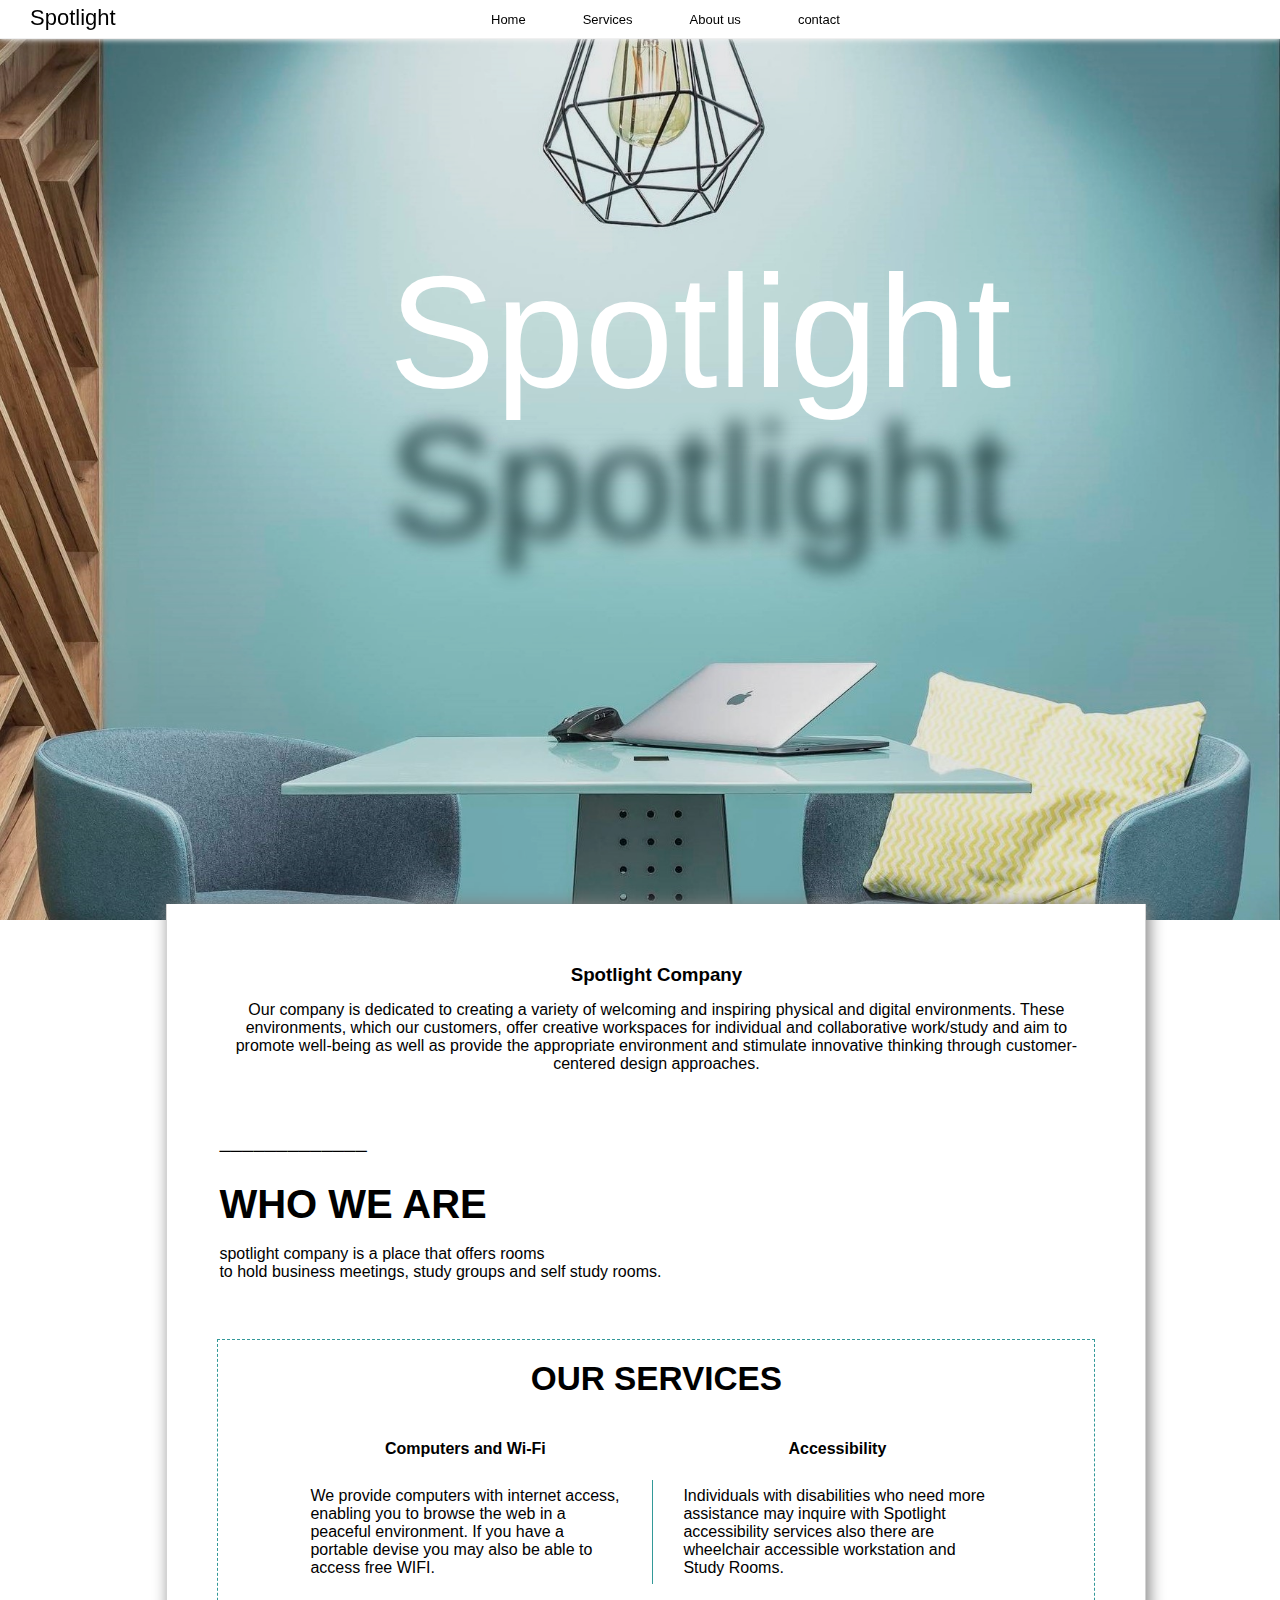
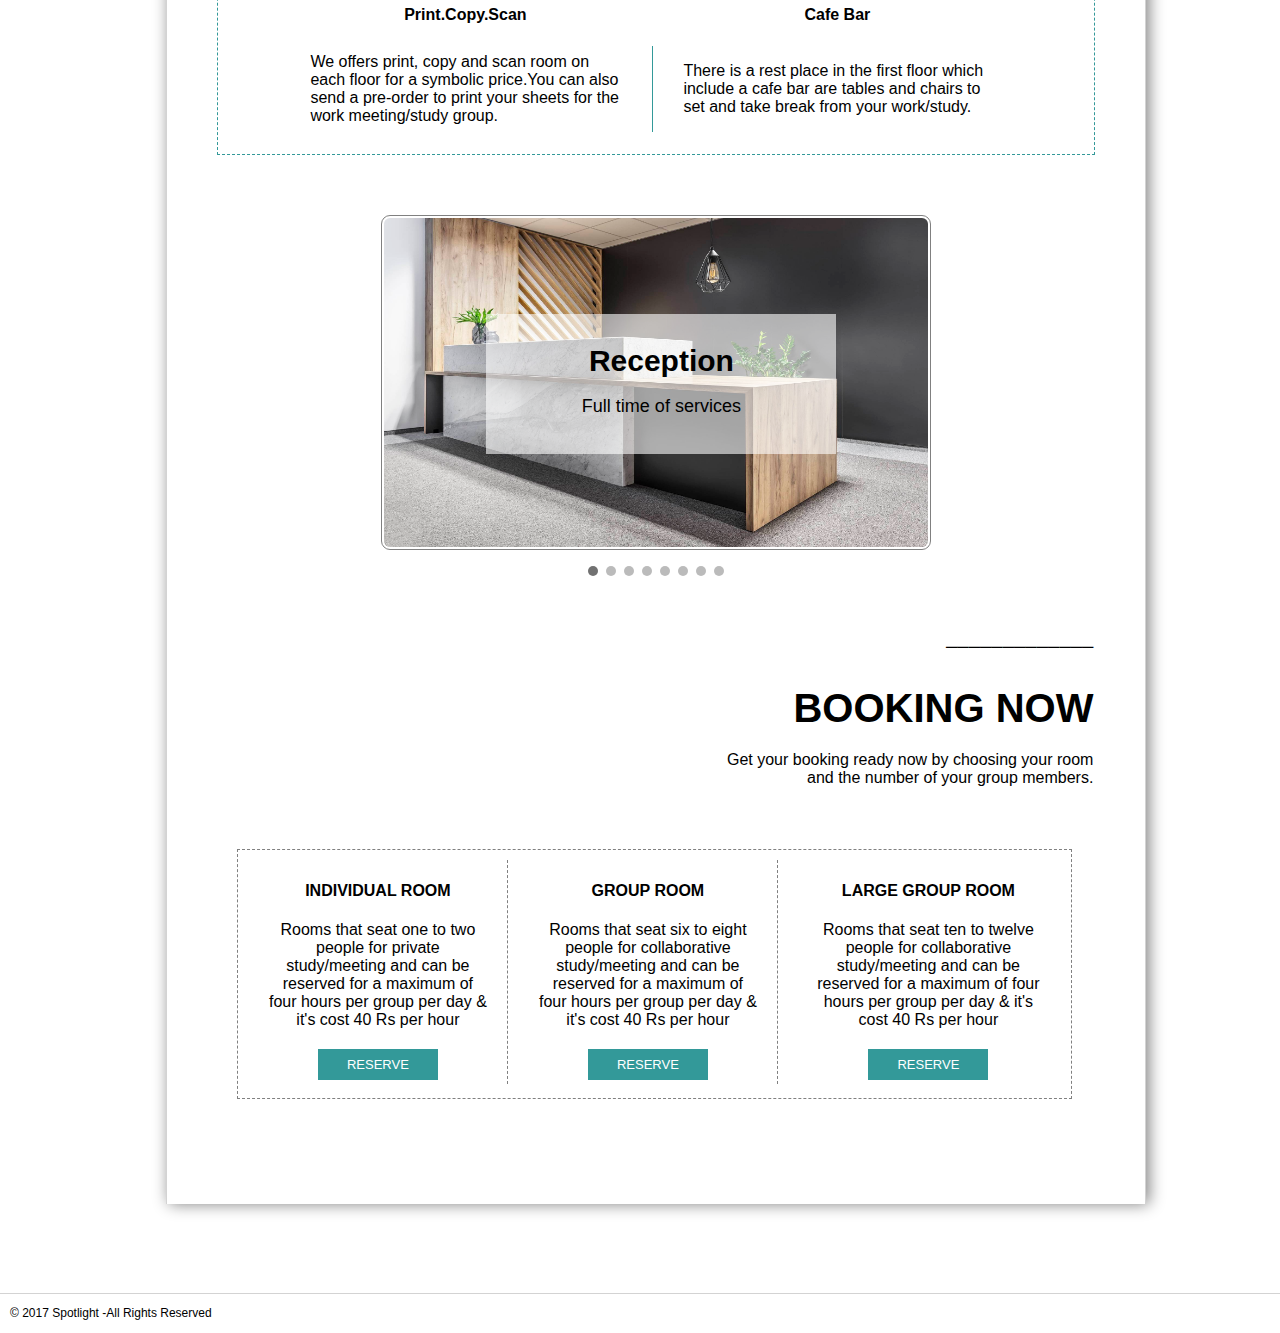
<file: Spotlight/index.html>
<!DOCTYPE html>
<html>
 <head>
     <meta charset="utf-8"/>
     <link rel="stylesheet" href="stylepro.css" type="text/css"/>
     <title>Spotlight | Home</title>
  </head>
  <body>
  <!--nav bar -->
       <div class="header">
           <a href="pro.html" class="log" >Spotlight</a>
           <div class="nav">
	           <ul>
	              <li><a href="pro.html" class="men"> Home </a></li>
                  <li><a href="#serv" class="men"> Services </a></li>
                  <li><a href="AboutUs.html" class="men"> About us </a></li>
                  <li><a href="contactp.php" class="men"> contact </a></li>
	           </ul>
           </div>
	   </div>

       <div class="e"></div>
           <p class="namcom">Spotlight</p>
           <div class="maxw">
	       <!--01-->
               <div>
                   <h3 class="our"> Spotlight Company </h3>
                   <p class="f">Our company is dedicated to creating a variety of welcoming and inspiring physical and digital environments. These environments, which our customers, offer creative workspaces for individual and collaborative work/study and aim to promote well-being as well as provide the appropriate environment and stimulate innovative thinking through customer-centered design approaches.
                   </p>
               </div>

	       <!--02-->
               <div class="a">
	               <p class="line">&#9472;&#9472;&#9472;&#9472;&#9472;&#9472;&#9472;&#9472;&#9472;&#9472;&#9472;&#9472;&#9472;</p>
                   <p class="who" id="serv">WHO WE ARE</p>
                   <p class="whoDis"> spotlight company is a place that offers rooms<br> to hold business meetings, study groups and self study rooms.</p>
               </div>

	       <!--03-->
               <div class="s"  >
                   <p class="ourservice">OUR SERVICES</p>
	               <div class="t">
	               <table>
	                     <tr>
	                        <th>Computers and Wi-Fi</th>
	                        <th>Accessibility</th>
	                     </tr>
	                     <tr>
	                        <td> We provide computers with internet access, enabling you to browse the web in a peaceful environment.
                            If you have a portable devise you may also be able to access free WIFI.</td>
	                        <td class="tli">Individuals with disabilities who need more assistance may inquire with Spotlight accessibility    services also there are wheelchair accessible workstation and Study Rooms.</td>
	                     </tr>
	                     <tr>
	                        <th>Print.Copy.Scan</th>
	                        <th>Cafe Bar</th>
	                     </tr>
	                     <tr>
	                        <td>We offers print, copy and scan room on each floor for a symbolic price.You can also send a pre-order to print your sheets for the work meeting/study group.</td>
	                        <td class="tli">There is a rest place in the first floor which include a cafe bar are tables and chairs to set and take break from your work/study.
	                     </tr>
	              </table>
	              </div>
		       </div>
                    <!--TAKEN-->
               <div class="slideshow-container">
                   <div class="mySlides fade">
                       <img src="00.jpg" alt="reception" style="width:100%; height:335px">
                       <div class="text" id="a">Reception<br><p class="st">Full time of services</p></div>
                   </div>

                   <div class="mySlides fade">
                       <img src="01.jpg" alt="big group room" style="width:100%; height:335px">
                       <div class="text" id="b">Big Group Room</div>
                   </div>

                   <div class="mySlides fade">
                       <img src="02.jpg" alt="small group" style="width:100%; height:335px">
                       <div class="text" id="c">Small Group Room</div>
                   </div>


                   <div class="mySlides fade">
                       <img src="uu.jpg" alt="individuals room" style="width:100%; height:335px">
                       <div class="text" id="d">Individuals Room</div>
                   </div>

                   <div class="mySlides fade">
                       <img src="04.jpg" alt="lockers" style="width:100%; height:335px">
                       <div class="text" id="e">Lockers<br><p class="st">Lockers for personal belongings</p></div>
                   </div>

                   <div class="mySlides fade">
                       <img src="05.jpg" alt="lab" style="width:100%; height:335px">
                       <div class="text" id="f">Computers Lape<br><p class="st">Done your research, presentations, assigmntes and projecs</p></div>
                   </div>

                   <div class="mySlides fade">
                       <img src="06.jpg" alt="space" style="width:100%; height:335px">
                       <div class="text" id="g">Space To Creative<br><p class="st">Think outside the box</p></div>
                   </div>

                   <div class="mySlides fade">
                       <img src="07.jpg" alt="cafe" style="width:100%; height:335px">
                       <div class="text" id="h">Cafe Bar<br><p class="st">Take a break and recharge your energy</p></div>
                   </div>
                </div>
                <br>

                <div style="text-align:center">
                   <span class="dot"></span>
                   <span class="dot"></span>
                   <span class="dot"></span>
                   <span class="dot"></span>
                   <span class="dot"></span>
                   <span class="dot"></span>
                   <span class="dot"></span>
                   <span class="dot"></span>
                </div>

                <script>
                   var slideIndex = 0;
                   showSlides();
                   function showSlides() {
                                          var i;
                                          var slides = document.getElementsByClassName("mySlides");
                                          var dots = document.getElementsByClassName("dot");
                                          for (i = 0; i < slides.length; i++) {
                                               slides[i].style.display = "none";
                                               }
                                          slideIndex++;
                                          if (slideIndex > slides.length) {slideIndex = 1}
                                          for (i = 0; i < dots.length; i++) {
                                               dots[i].className = dots[i].className.replace(" active", "");
                                               }
                                          slides[slideIndex-1].style.display = "block";
                                          dots[slideIndex-1].className += " active";
                                          setTimeout(showSlides, 5000); // Change image every 5 seconds
                                         }
                </script>

	            <!--04-->
                <div class="n">
	                <p class="linee">&#9472;&#9472;&#9472;&#9472;&#9472;&#9472;&#9472;&#9472;&#9472;&#9472;&#9472;&#9472;&#9472;</p>
                    <p class="now">BOOKING NOW</p>
                    <p class="nowDis">Get your booking ready now by choosing your room<br>
                     and the number of your group members. </p>
                </div>

                <!--05-->
                <div id="bookSet">
                    <div id="ind">
                        <h4>INDIVIDUAL ROOM</h4>
					    <p>Rooms that seat one to two people for private study/meeting and can be reserved for a maximum of four hours per group per day & it's cost 40 Rs per hour </p>
                          <button class="setbutton" onclick="location.href='resevpage.php'">RESERVE</button>
                    </div>
                    <div id="studygroup">
                        <h4> GROUP ROOM</h4>
                        <p>Rooms that seat six to eight people for collaborative study/meeting and can be reserved for a maximum of four hours per group per day & it's cost 40 Rs per hour </p>
                          <button class="setbutton">RESERVE</button>
                    </div>
                    <div id="workgroup">
                        <h4>LARGE GROUP ROOM</h4>
                        <p>Rooms that seat ten to twelve people for collaborative study/meeting and can be reserved for a maximum of four hours per group per day & it's cost 40 Rs per hour </p>
                          <button class="setbutton">RESERVE</button>
                    </div>
	            </div>
	    </div>
        <div class="footer"><p>&copy; 2017 Spotlight -All Rights Reserved </p></div>
     </body>
</html>
</file>
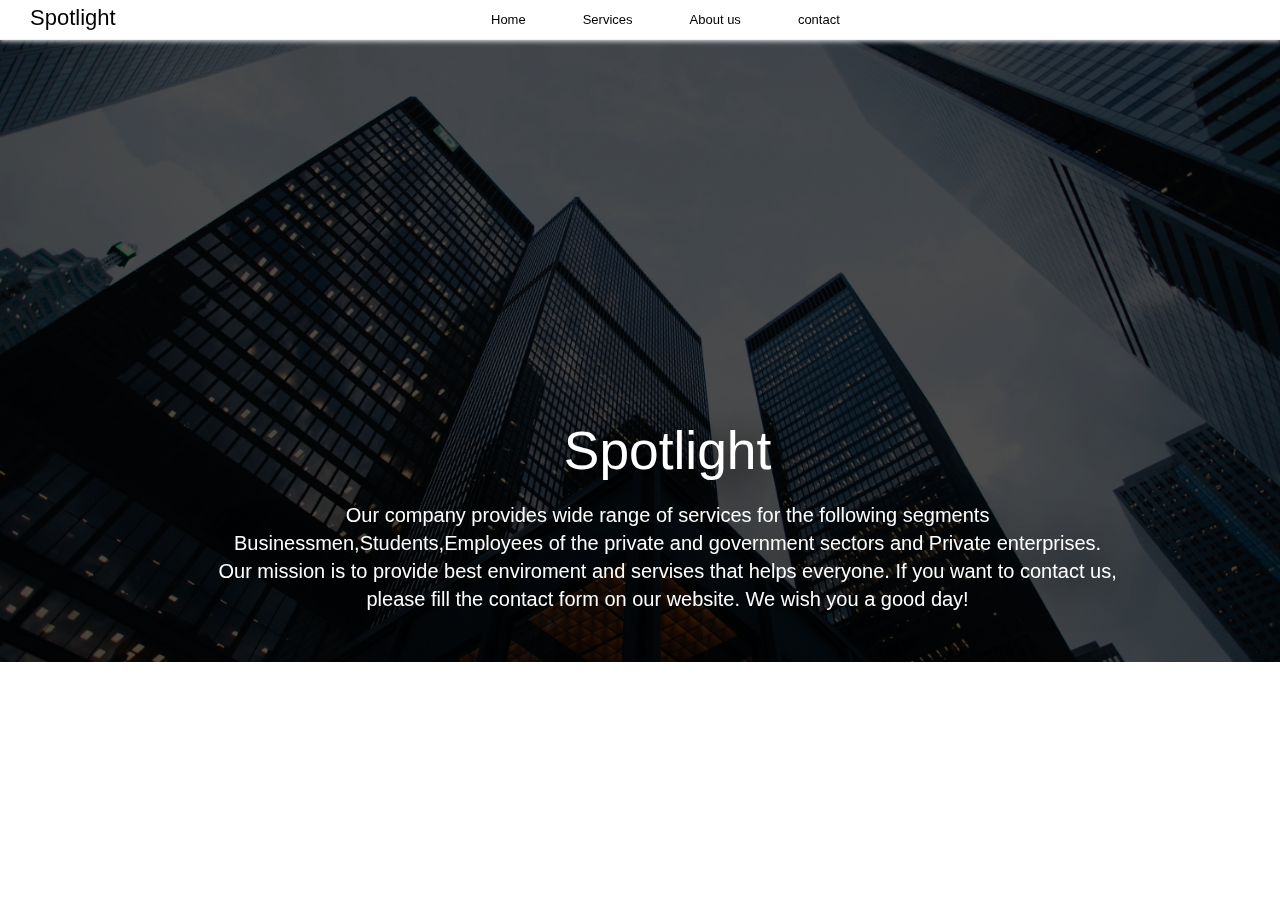
<file: Spotlight/AboutUs.html>
<!DOCTYPE html>
<html>
   <head>
    <title>About Us</title>
    <meta charset="utf-8">
    <link rel="stylesheet" href="AboutUsc.css" type="text/css">
   </head>
   <body>
    <div class="header">
    <a href="pro.html" class="log" >Spotlight</a>
    <div class="nav">
	  <ul>
	   <li><a href="pro.html" class="men"> Home </a></li>
       <li><a href="pro.html#serv" class="men"> Services </a></li>
       <li><a href="AboutUs.html" class="men"> About us </a></li>
       <li><a href="contactp.php" class="men"> contact </a></li>
	  </ul>
    </div>
	</div>
     <img src="backk.jpg" alt="buldings"/>
      <div class="text">Spotlight<p class="tsn">
           Our company provides wide range of services  for the following segments Businessmen,Students,Employees of the private and government sectors and Private enterprises. Our mission is to provide best enviroment and servises that helps everyone. If you want to contact us, please fill the contact form on our website. We wish you a good day! </p>
    </div>
   </body>
</html>
</file>
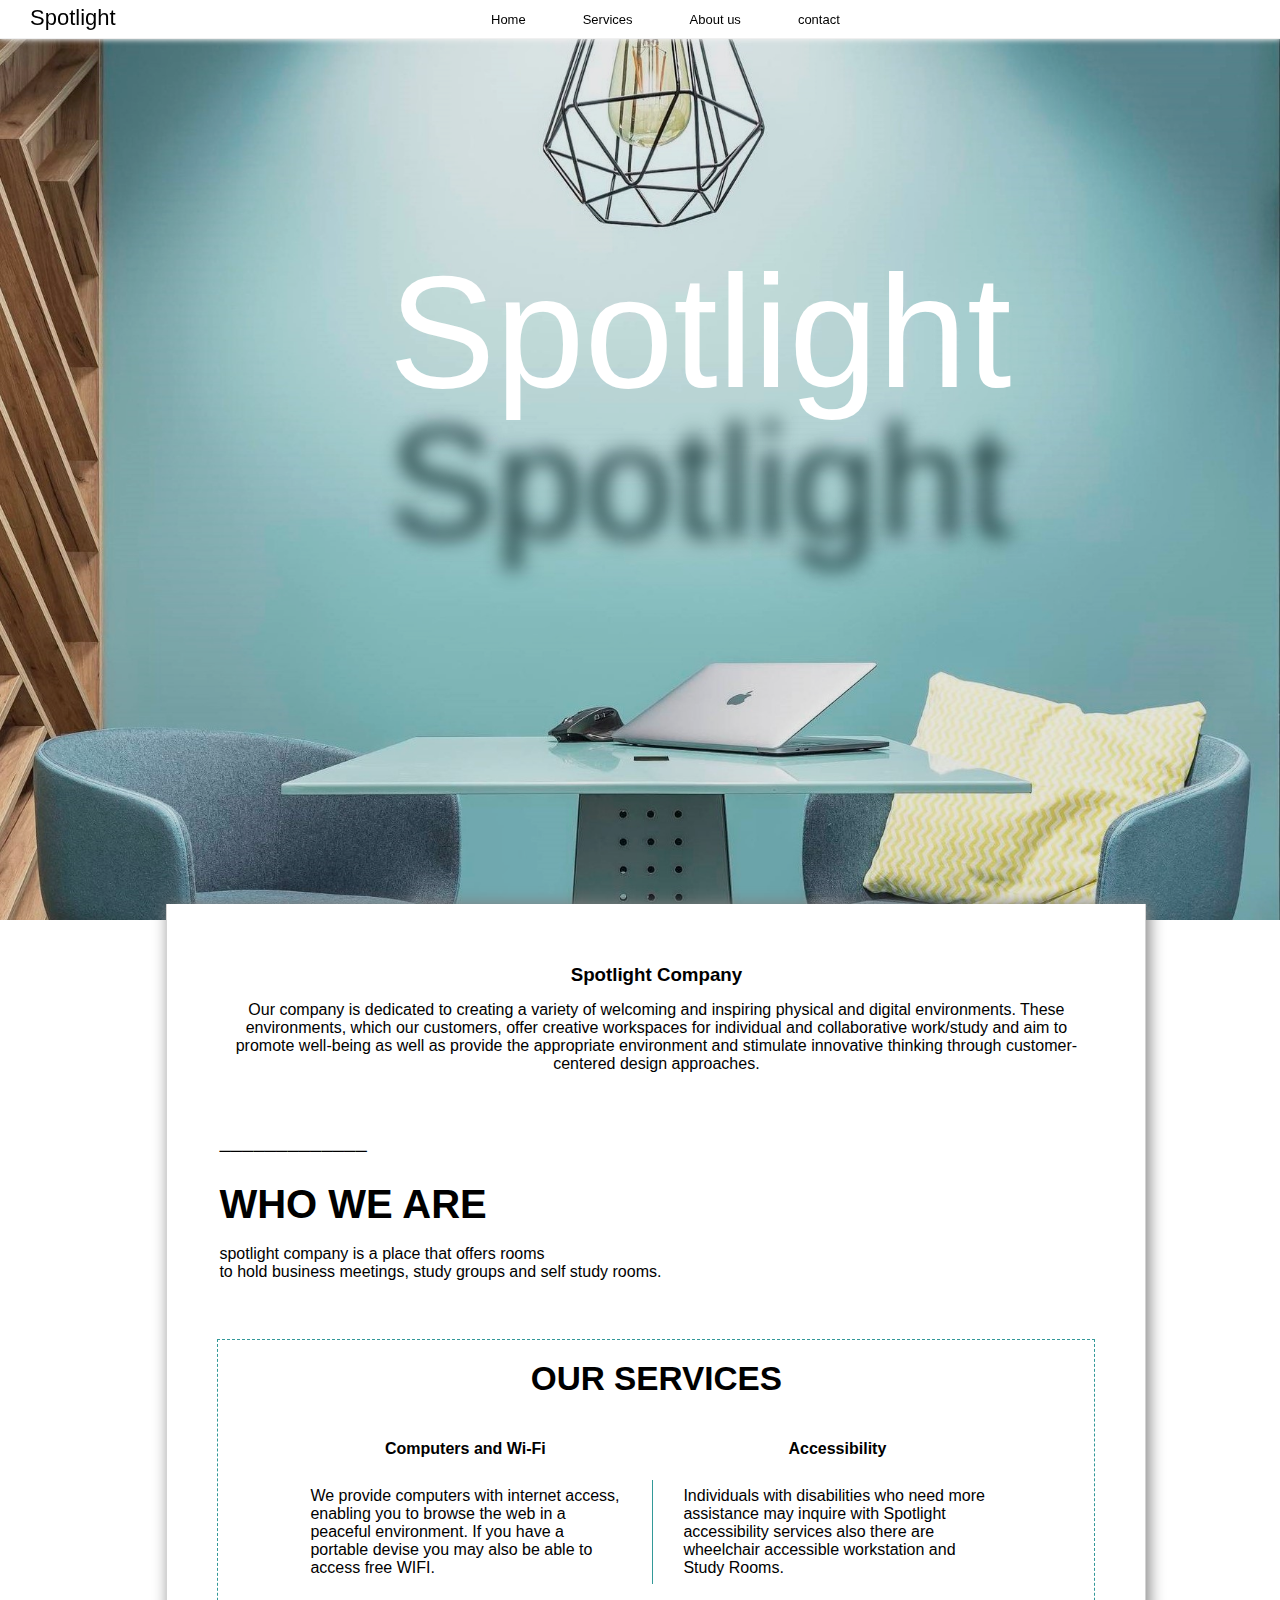
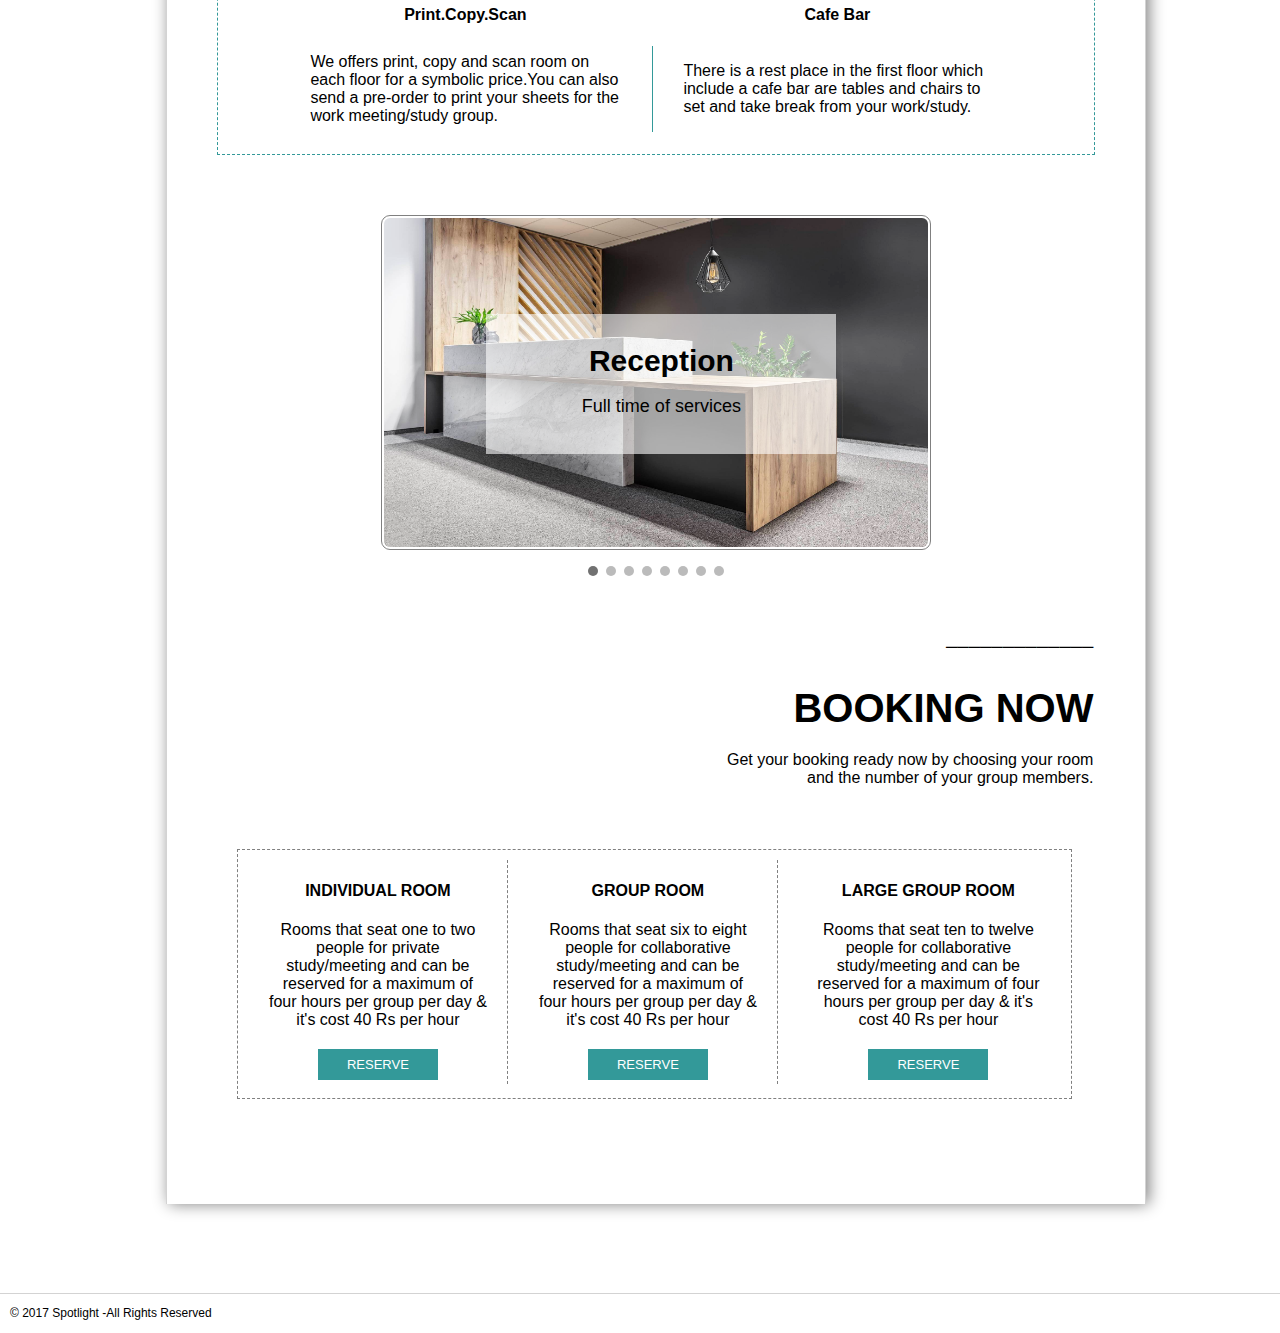
<file: Spotlight/pro.html>
<!DOCTYPE html>
<html>
 <head>
     <meta charset="utf-8"/>
     <link rel="stylesheet" href="stylepro.css" type="text/css"/>
     <title>Spotlight | Home</title>
  </head>
  <body>
  <!--nav bar -->
       <div class="header">
           <a href="pro.html" class="log" >Spotlight</a>
           <div class="nav">
	           <ul>
	              <li><a href="pro.html" class="men"> Home </a></li>
                  <li><a href="pro.html#serv" class="men"> Services </a></li>
                  <li><a href="AboutUs.html" class="men"> About us </a></li>
                  <li><a href="contactp.php" class="men"> contact </a></li>
	           </ul>
           </div>
	   </div>
    
       <div class="e"></div>
           <p class="namcom">Spotlight</p>
           <div class="maxw">
	       <!--01-->
               <div>
                   <h3 class="our"> Spotlight Company </h3>
                   <p class="f">Our company is dedicated to creating a variety of welcoming and inspiring physical and digital environments. These environments, which our customers, offer creative workspaces for individual and collaborative work/study and aim to promote well-being as well as provide the appropriate environment and stimulate innovative thinking through customer-centered design approaches.
                   </p>
               </div>

	       <!--02-->
               <div class="a">
	               <p class="line">&#9472;&#9472;&#9472;&#9472;&#9472;&#9472;&#9472;&#9472;&#9472;&#9472;&#9472;&#9472;&#9472;</p>
                   <p class="who" id="serv">WHO WE ARE</p>
                   <p class="whoDis"> spotlight company is a place that offers rooms<br> to hold business meetings, study groups and self study rooms.</p>
               </div>

	       <!--03-->
               <div class="s"  >
                   <p class="ourservice">OUR SERVICES</p>
	               <div class="t">
	               <table>
	                     <tr>
	                        <th>Computers and Wi-Fi</th>
	                        <th>Accessibility</th>
	                     </tr>
	                     <tr>
	                        <td> We provide computers with internet access, enabling you to browse the web in a peaceful environment.
                            If you have a portable devise you may also be able to access free WIFI.</td>
	                        <td class="tli">Individuals with disabilities who need more assistance may inquire with Spotlight accessibility    services also there are wheelchair accessible workstation and Study Rooms.</td>
	                     </tr>
	                     <tr>
	                        <th>Print.Copy.Scan</th>
	                        <th>Cafe Bar</th>
	                     </tr>
	                     <tr>
	                        <td>We offers print, copy and scan room on each floor for a symbolic price.You can also send a pre-order to print your sheets for the work meeting/study group.</td>
	                        <td class="tli">There is a rest place in the first floor which include a cafe bar are tables and chairs to set and take break from your work/study.
	                     </tr>
	              </table>
	              </div>
		       </div>
                    <!--TAKEN-->
               <div class="slideshow-container">
                   <div class="mySlides fade">
                       <img src="00.jpg" alt="reception" style="width:100%; height:335px">
                       <div class="text" id="a">Reception<br><p class="st">Full time of services</p></div>
                   </div>

                   <div class="mySlides fade">
                       <img src="01.jpg" alt="big group room" style="width:100%; height:335px">
                       <div class="text" id="b">Big Group Room</div>
                   </div>

                   <div class="mySlides fade">
                       <img src="02.jpg" alt="small group" style="width:100%; height:335px">
                       <div class="text" id="c">Small Group Room</div>
                   </div>


                   <div class="mySlides fade">
                       <img src="uu.jpg" alt="individuals room" style="width:100%; height:335px">
                       <div class="text" id="d">Individuals Room</div>
                   </div>

                   <div class="mySlides fade">
                       <img src="04.jpg" alt="lockers" style="width:100%; height:335px">
                       <div class="text" id="e">Lockers<br><p class="st">Lockers for personal belongings</p></div>
                   </div>

                   <div class="mySlides fade">
                       <img src="05.jpg" alt="lab" style="width:100%; height:335px">
                       <div class="text" id="f">Computers Lape<br><p class="st">Done your research, presentations, assigmntes and projecs</p></div>
                   </div>

                   <div class="mySlides fade">
                       <img src="06.jpg" alt="space" style="width:100%; height:335px">
                       <div class="text" id="g">Space To Creative<br><p class="st">Think outside the box</p></div>
                   </div>

                   <div class="mySlides fade">
                       <img src="07.jpg" alt="cafe" style="width:100%; height:335px">
                       <div class="text" id="h">Cafe Bar<br><p class="st">Take a break and recharge your energy</p></div>
                   </div>
                </div>
                <br>

                <div style="text-align:center">
                   <span class="dot"></span>
                   <span class="dot"></span>
                   <span class="dot"></span>
                   <span class="dot"></span>
                   <span class="dot"></span>
                   <span class="dot"></span>
                   <span class="dot"></span>
                   <span class="dot"></span>
                </div>

                <script>
                   var slideIndex = 0;
                   showSlides();
                   function showSlides() {
                                          var i;
                                          var slides = document.getElementsByClassName("mySlides");
                                          var dots = document.getElementsByClassName("dot");
                                          for (i = 0; i < slides.length; i++) {
                                               slides[i].style.display = "none";
                                               }
                                          slideIndex++;
                                          if (slideIndex > slides.length) {slideIndex = 1}
                                          for (i = 0; i < dots.length; i++) {
                                               dots[i].className = dots[i].className.replace(" active", "");
                                               }
                                          slides[slideIndex-1].style.display = "block";
                                          dots[slideIndex-1].className += " active";
                                          setTimeout(showSlides, 5000); // Change image every 5 seconds
                                         }
                </script>

	            <!--04-->
                <div class="n">
	                <p class="linee">&#9472;&#9472;&#9472;&#9472;&#9472;&#9472;&#9472;&#9472;&#9472;&#9472;&#9472;&#9472;&#9472;</p>
                    <p class="now">BOOKING NOW</p>
                    <p class="nowDis">Get your booking ready now by choosing your room<br>
                     and the number of your group members. </p>
                </div>

                <!--05-->
                <div id="bookSet">
                    <div id="ind">
                        <h4>INDIVIDUAL ROOM</h4>
					    <p>Rooms that seat one to two people for private study/meeting and can be reserved for a maximum of four hours per group per day & it's cost 40 Rs per hour </p>
                          <button class="setbutton" onclick="location.href='resevpage.php'">RESERVE</button>
                    </div>
                    <div id="studygroup">
                        <h4> GROUP ROOM</h4>
                        <p>Rooms that seat six to eight people for collaborative study/meeting and can be reserved for a maximum of four hours per group per day & it's cost 40 Rs per hour </p>
                          <button class="setbutton">RESERVE</button>
                    </div>
                    <div id="workgroup">
                        <h4>LARGE GROUP ROOM</h4>
                        <p>Rooms that seat ten to twelve people for collaborative study/meeting and can be reserved for a maximum of four hours per group per day & it's cost 40 Rs per hour </p>
                          <button class="setbutton">RESERVE</button>
                    </div>
	            </div>
	    </div>
        <div class="footer"><p>&copy; 2017 Spotlight -All Rights Reserved </p></div>
     </body>
</html>
</file>
<file: Spotlight/stylepro.css>
body            {min-width:300px;
                 width:100%;
                 margin:0px;
                 height:1000px;}
    
.header         {position: relative;
				 background-color:white;
	             position:fixed;
				 margin:0px;
                 width:100%;
				 top:0;
				 left:0px;
                 right:0px;
                 height:39px;
				 z-index:1;
                 border-bottom: 1px #F0F0F0 solid;
                     /*TAKEN*/
				 box-shadow:0px 1px 5px #F0F0F0;} 
    
.log            {position: relative;
                 text-decoration:none;
                 color: black;
				 text-align:center;
                 left:30px;
                 top:5px;
	             font-size:22px;
	             font-family:'Quicksand', sans-serif;}
				 
.nav             {position:relative;
                  width:450px;
				  left:450px;
                  bottom:25px;}
				  
ul               {position: relative;
                  margin:3px 0px;
                  list-style-type:none;
                  padding:0px 0px 20px 0px;}

				
li               {float:left;
                  padding-left:25px;}
				 
li a             {left:30%;
	              display:block;
                  font-size:13px;
				  text-align:center;
				  text-decoration:none;
				  padding:8px 16px;
				  font-family: 'Raleway', sans-serif;
				  color:black;}	 
				  
.men:hover       {background-color:black;
                  color:white;}	

div.e            {position:relative;
                  min-width: 300px;
                  margin:0px;
                  width:100%;
				  height:890px;
				  top:30px;
                  background-image:url(header.jpg);
                  background-size: cover;
                  background-position: center;
                  background-repeat: no-repeat;
                   /*TAKEN*/
                  filter: grayscale(0%)brightness(90%)}
 
.namcom			 {position: relative;
                  width:100%;
                  max-width: 900px;
                  text-align: center;
                  min-width:200px;
                  margin:0px;
			      bottom:650px;
			      left:250px;
			      font-size: 120pt;
				  font-weight: lighter;
				  font-family: 'Quicksand', sans-serif;
                  color:white;
                  /*TAKEN*/
                  text-shadow:0px 150px 19px #224244;}					
		    
.maxw            {position:relative;
	              max-width:980px;
                  min-width:300px;
                  height:1900px;
                  margin:0px 0px 0px 0px;
                  border-left:1px lightgray solid;
                  border-right:1px lightgray solid;
                  padding:0px 50px 0px 50px;
                  top:-189px;
				  left:13%;
                  bottom: 100px;
                  /*TAKEN*/
                  box-shadow:3px 0px 15px #808080;
                  background-color:white;}
				 
.our             {position:relative;
                  top:60px;
                  font-family: 'Raleway', sans-serif;
                  font-weight: 600;
                  text-align:center;
                  padding:0px 20px 2px ;}

.f               {position:relative;
                  text-align:center;
                  top:55px;
	              font-family:'Raleway', sans-serif;}
				 
div.a		     {position:relative;
                  left:0px;
				  top:90px;
				  padding:2px 2px;
				  margin:0px;}
				 
.line            {position:relative;
                  top:0px;
                  text-align:left;}				  
				 
.who		     {position:relative;
                  top:2px;
                  font-family: 'Raleway', sans-serif;
				  font-weight:bolder;
				  font-size:30pt;
                  text-align:left;
                  margin:20px 0px;}	

p.whoDis         {position:relative;
	              text-align:left;
	              font-family:'Raleway', sans-serif;}

div.s            {position:relative;
                  top:130px; 
				  left:0px;
				  bottom:40px;
                  border:1px #339999 dashed;
				  padding:10px;
				  margin:0px;
                  background-color:white;
                  color:black;}
				 
.ourservice	     {text-align:center;
                  margin: 10px;
                  font-family: 'Raleway', sans-serif;
				  font-weight:bolder;
				  font-size:25pt;}	

div.t           {position:relative;
                 top:0px;
			     bottom:2px;
			     padding-left:40px;}
			   
table           {padding:10px;}
			   
th		        {padding:20px;
                 font-family: 'Raleway', sans-serif;
                 text-align: center;
			     font-weight:700;}

td              {padding:7px 30px;
                 max-width:370px;
                 text-align:left;
			     font-family: 'Raleway', sans-serif;}
			 
.tli            {border-left:1px #339999 solid;}

                 /*TAKEN*/
              * {box-sizing:border-box}

.mySlides       {display:none}

                /* Slideshow container */
.slideshow-container {
                 max-width: 550px;
                 position: relative;
                 top:190px;  
                 margin: auto;}
    
img             {border-radius:9px;
                 border:1px gray solid;
                 padding:2px;}

                /* Caption text */
.text           {color:black;
                 font-size: 30px;
                 font-family: 'Raleway', sans-serif;
                 font-weight: 600;
                 padding: 8px 12px;
                 position: absolute;
                 bottom: 100px;
                 left:105px;
                 width: 350px;
                 height: 140px;
                 text-align: center;
                 background:#f2f2f2;
                 background-color:hsla(8, 90%, 100%, 0.6);}

.st             {font-size: 18px;
                 font-weight:normal;}

#a              {padding-top:30px;}
#b              {padding-top:50px;} 
#c              {padding-top:50px;}
#d              {padding-top:50px;}
#e              {padding-top:30px;}
#f              {padding-top:20px;}
#g              {padding-top:30px;}
#h              {padding-top:20px;}

               /* The dots/bullets/indicators */
.dot            { position: relative;
                  top:180px;
                  height: 10px;
                  width: 10px;
                  margin: 0 2px;
                  background-color: #bbb;
                  border-radius: 50%;
                  display: inline-block;
                  transition: background-color 0.6s ease;}

.active         {
                  background-color: #717171;}

               /* Fading animation */
.fade           {
                  -webkit-animation-name: fade;
                  -webkit-animation-duration: 1.5s;
                  animation-name: fade;
                  animation-duration: 1.5s;}

 @-webkit-keyframes fade {
from                     {opacity: .4} 
to                       {opacity: 1}
                         }

@keyframes fade {
from            {opacity: .4} 
to              {opacity: 1}
                }

               /* On smaller screens, decrease text size */
@media only screen and (max-width: 300px) {
.text           {font-size: 11px}
                }
    /*...........end...........*/
    
div.n		    {position:relative;
                 height:250px;
                 right:0px;
				 top:190px;
				 padding:2px 2px;
				 margin:0px;}
				 
.linee          {position:relative;
                 top:30px;
                 text-align:right;}				 

.now		    {position:relative;
                 top:20px;
                 font-family: 'Raleway', sans-serif;
				 font-weight:bolder;
				 font-size:30pt;
                 text-align:right;}	

p.nowDis        {position:relative;
	             text-align:right;
	             font-family:'Raleway', sans-serif;}

#bookSet        {position:relative;
                 top:199px;
				 left:0px;
				 height:250px;
				 width:835px;
                 padding-left:20px;
			     margin:0px 20px 40px;
			     border:1px gray dashed;
                 text-align: center;}
				 
h4              {font-family: 'Raleway', sans-serif;
                 font-weight:900;}	

#ind            {position:relative;
	             max-width:240px;
                 float:left;
				 padding:0px 20px 0px 0px;
                 border-right:1px gray dashed;
				 margin:10px;
				 font-family: 'Raleway', sans-serif;}
				  
#studygroup		{position:relative;
	             max-width:250px;
                 float:left;
				 padding:0px 20px 0px 10px;
                 border-right:1px gray dashed;
				 margin:10px;
				 font-family: 'Raleway', sans-serif;}	

#workgroup      {position:relative;
	             max-width:250px;
                 float:left;
				 padding:0px 0px 0px 10px;
				 margin:10px;
				 font-family: 'Raleway', sans-serif;}		
           
.setbutton		{background-color:#339999;
                 border: none;
                 color: white;
                 padding: 8px 29px;
                 text-align: center;
				 text-decoration: none;
				 display: inline-block;
				 font-size: 13px;
				 margin: 4px 2px;
                  /*TAKEN*/
				 cursor: pointer;
				 font-family: 'Raleway', sans-serif;
                 font-weight: 400;}
    
				  /*TAKEN*/
.setbutton:hover {box-shadow: 0 12px 16px 0 rgba(0,0,0,0.24),0 17px 50px 0 rgba(0,0,0,0.19);
                  color:white;}	
				  
.footer          {position: relative;
                  height: 40px;
                  border-top:1px lightgray solid;
                  top:-100px;
                  padding-left: 10px;
                  font-family:'Raleway', sans-serif;
                  font-size:9pt;}
</file>
<file: Spotlight/AboutUsc.css>
@media all{
    
body            {margin: 0px;}
    
.header         {position: relative;
				 background-color:white;
	             position:fixed;
				 margin:0px;
                 width:100%;
				 top:0;
				 left:0px;
                 right:0px;
                 height:39px;
				 z-index:1;
                 border-bottom: 1px #F0F0F0 solid;
				 box-shadow:0px 1px 5px #F0F0F0;} 


.log            {position: relative;
                 text-decoration:none;
                 color: black;
				 text-align:center;
                 left:30px;
                 top:5px;
	             font-size:22px;
	             font-family: 'Quicksand', sans-serif;}
				 
.nav            {position:relative;
                 width:450px;
				 left:450px;
                 bottom:25px;}
				  
ul              {position: relative;
                 margin:3px 0px;
                 list-style-type:none;
                 padding:0px 0px 20px 0px;}

				
li              {float:left;
                 padding-left:25px;}
				 
li a            {left:30%;
	             display:block;
                 font-size:13px;
				 text-align:center;
				 text-decoration:none;
				 padding:8px 16px;
				 font-family: 'Raleway', sans-serif;
				 color:black;}	 
				  
.men:hover       {background-color:black;
                  color:white;}	

img              {position:absolute;
                  width:100%;
                  height:658px;
                  top:4px;
                  /*TAKEN*/
                  filter:brightness(30%);
                  margin: 0px;}
    
.text            {position:absolute;
                  width:900px;
                  color: white;
                  height:300px;
                  text-align: center;
                  bottom:20%;
                  left:17%;
                  font-family: 'Quicksand', sans-serif;
                  font-size: 40pt;
                  font-weight:100;
                   /*TAKEN*/
                  filter: drop-shadow(9px 9px 20px black);}
    
.tsn             {font-size:15pt; 
                  text-align: center;
                  line-height:1.4;
                  font-family:'Roboto', sans-serif;}
                  }
</file>
